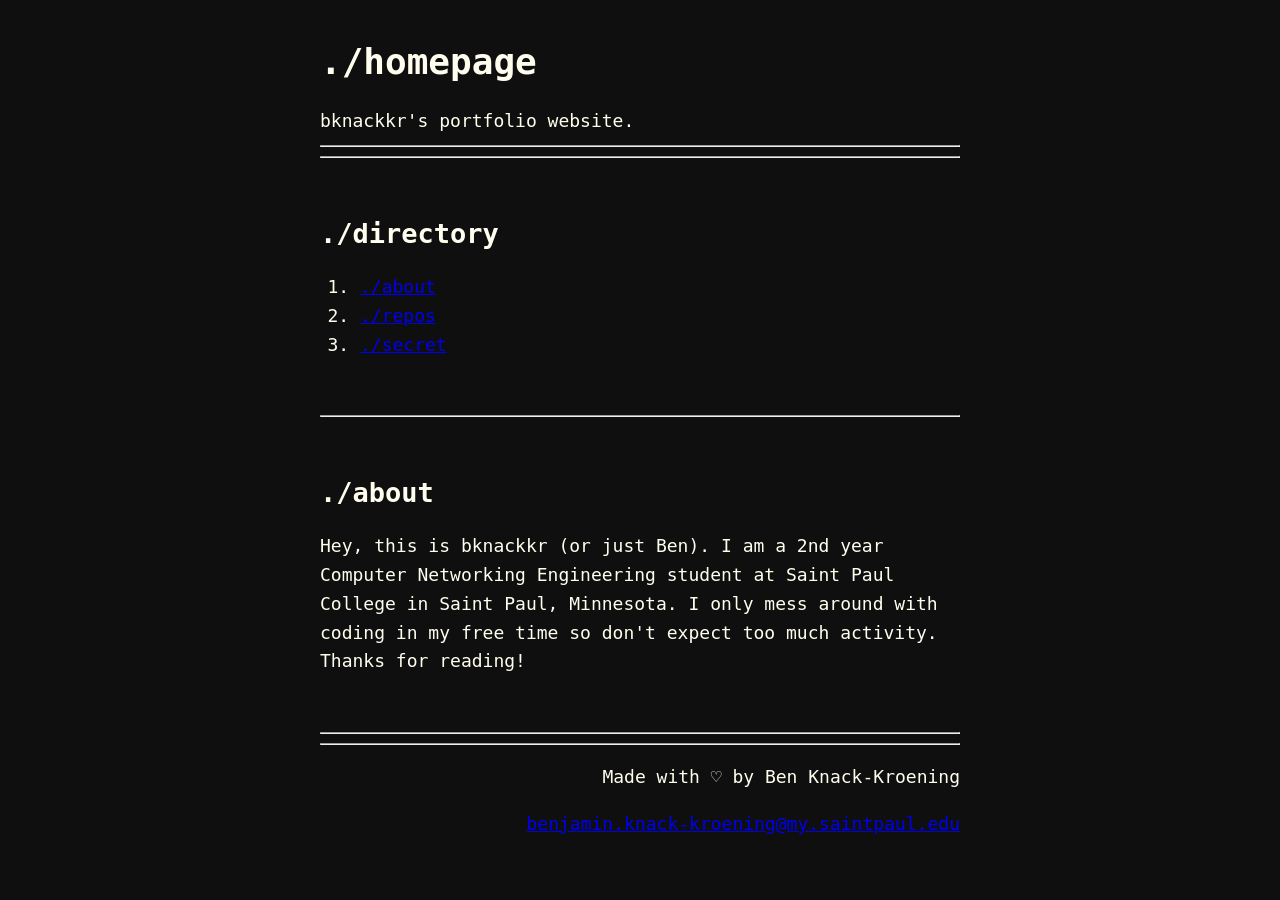
<file: index.html>
<!DOCTYPE html>
<html lang="en">
    <head>
        <meta charset="UTF-8">
        <meta name="viewport" content="width=device-width, initial-scale=1.0" />
        <title>./homepage - bknackkr's website</title>
        <link rel="stylesheet" href="stylesheet.css">
        <link rel="apple-touch-icon" sizes="180x180" href="apple-touch-icon.png">
        <link rel="icon" type="image/png" sizes="32x32" href="favicon-32x32.png">
        <link rel="icon" type="image/png" sizes="16x16" href="favicon-16x16.png">
        <link rel="manifest" href="site.webmanifest">

    </head>
    <body class="wrapper">
        <header>
            <h1>./homepage</h1>
            <aside>bknackkr's portfolio website.</aside>
        </header>
        <hr>
        <hr>
        <br>
        <div>
            <h2 id="directory">./directory</h2>
            <ol>
                <li><a href="#abtMe">./about</a></li>
                <li><a href="repos.html">./repos</a></li>
                <li><a href="./secret.html">./secret</a></li>
            </ol>
        </div>
        <br>
        <hr>
        <br>
        <div>
            <h2 id="abtMe">./about</h2>
            <p>Hey, this is bknackkr (or just Ben). I am a 2nd year Computer Networking Engineering student at Saint Paul College in Saint Paul, Minnesota. I only mess around with coding in my free time so don't expect too much activity. Thanks for reading!</p>
        </div>
        <br>
        <hr>
        <hr>
        <footer class="right-aligned">
            <p>Made with ♡ by Ben Knack-Kroening</p>
            <p><a  href="mailto:benjamin.knack-kroening@my.saintpaul.edu">benjamin.knack-kroening@my.saintpaul.edu</a></p>
        </footer>
        <button class="anchored" onclick="topFunction()" id="topBtn" title="Go to top">Top</button>
        <script src="TopButton.js" type="text/javascript"></script>
    </body>
</html>
</file>
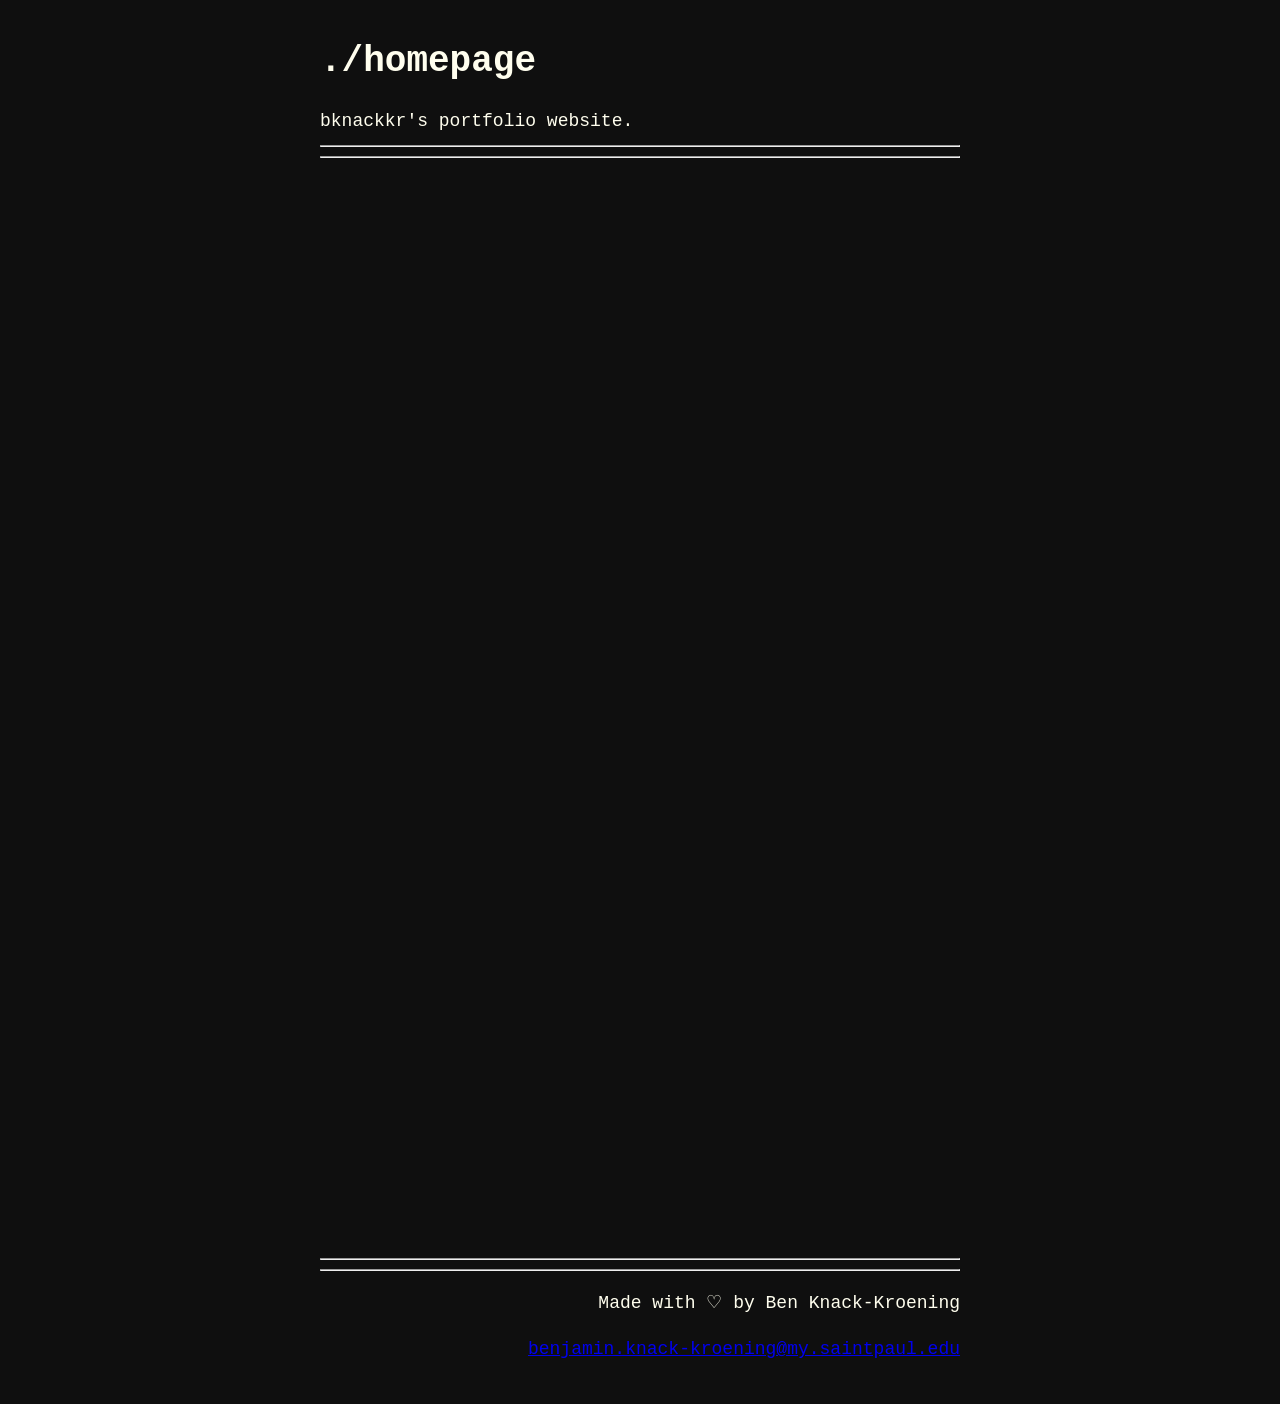
<file: main.html>
<!DOCTYPE html>
<html lang="en">
    <head>
        <meta charset="UTF-8">
        <meta name="viewport" content="width=device-width, initial-scale=1.0" />
        <title>./homepage - bknackkr's website</title>
        <link rel="stylesheet" href="stylesheet.css">

    </head>
    <body class="wrapper">
        <header>
            <h1>./homepage</h1>
            <aside>bknackkr's portfolio website.</aside>
        </header>
        <hr>
        <hr>
        <br>
        <div class="testing-space"></div>
        <br>
        <hr>
        <hr>
        <footer class="right-aligned">
            <p>Made with ♡ by Ben Knack-Kroening</p>
            <p><a  href="mailto:benjamin.knack-kroening@my.saintpaul.edu">benjamin.knack-kroening@my.saintpaul.edu</a></p>
        </footer>
        <button class="anchored" onclick="topFunction()" id="topBtn" title="Go to top">Top</button>
        <script src="TopButton.js" type="text/javascript"></script>
    </body>
</html>
</file>
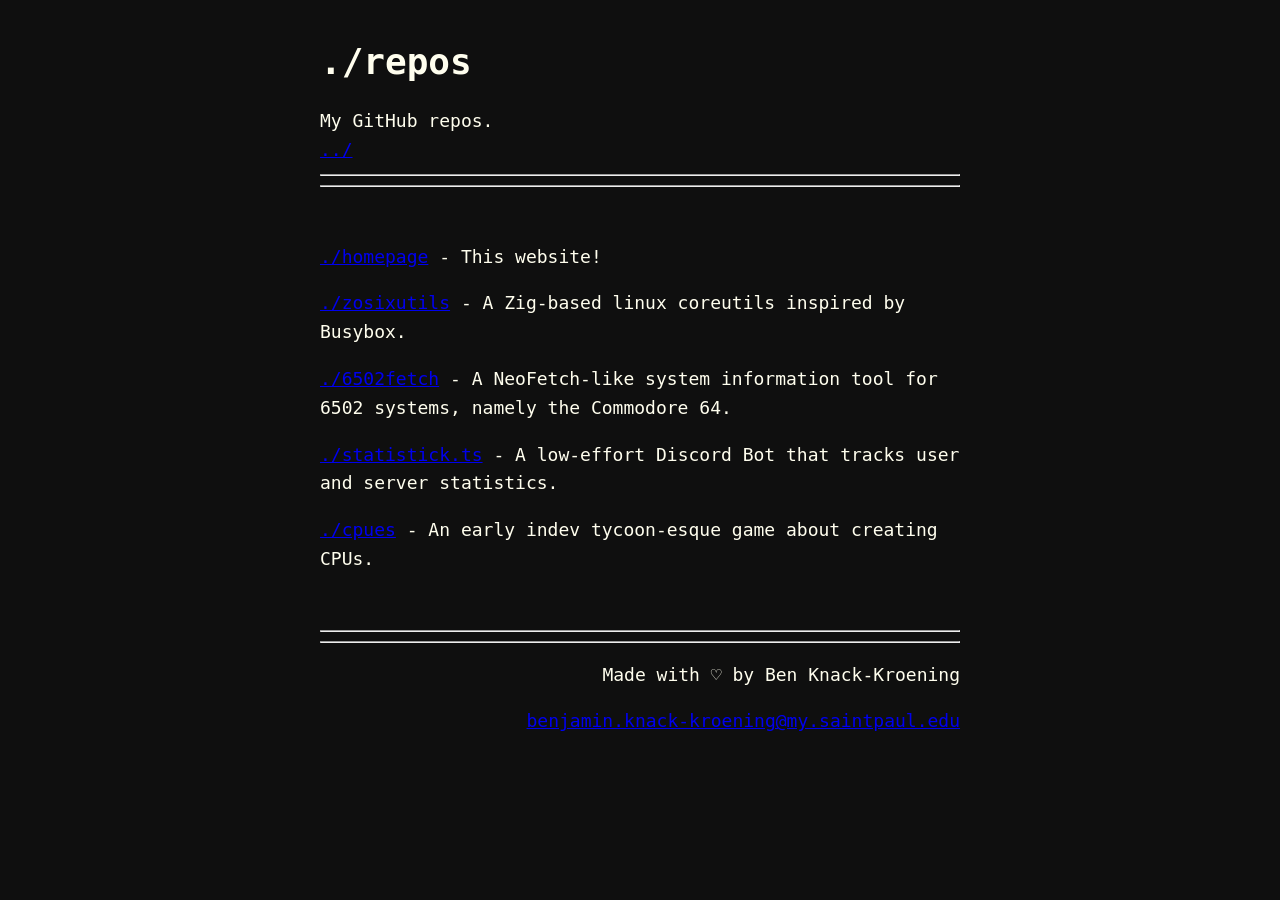
<file: repos.html>
<!DOCTYPE html>
<html lang="en">
<head>
    <meta charset="UTF-8">
    <meta name="viewport" content="width=device-width, initial-scale=1.0" />
    <title>./repos - bknackkr's website</title>
    <link rel="stylesheet" href="stylesheet.css">
    <link rel="apple-touch-icon" sizes="180x180" href="apple-touch-icon.png">
    <link rel="icon" type="image/png" sizes="32x32" href="favicon-32x32.png">
    <link rel="icon" type="image/png" sizes="16x16" href="favicon-16x16.png">
    <link rel="manifest" href="site.webmanifest">

</head>
<body class="wrapper">
    <header>
        <h1>./repos</h1>
        <aside>My GitHub repos.</aside>
        <aside><a href="index.html">../</a></aside>
    </header>
    <hr>
    <hr>
    <br>
    <div>
        <p><a href="https://github.com/bknackkr/homepage">./homepage</a> - This website!</p>
        <p><a href="https://github.com/bknackkr/zosixutils">./zosixutils</a> - A Zig-based linux coreutils inspired by Busybox.</p>
        <p><a href="https://github.com/bknackkr/6502fetch">./6502fetch</a> - A NeoFetch-like system information tool for 6502 systems, namely the Commodore 64.</p>
        <p><a href="https://github.com/bknackkr/Statistick.ts">./statistick.ts</a> - A low-effort Discord Bot that tracks user and server statistics.</p>
        <p><a href="https://github.com/bknackkr/CPUES">./cpues</a> - An early indev tycoon-esque game about creating CPUs.</p>
    </div>
    <br>
    <hr>
    <hr>
    <footer class="right-aligned">
        <p>Made with ♡ by Ben Knack-Kroening</p>
        <p><a  href="mailto:benjamin.knack-kroening@my.saintpaul.edu">benjamin.knack-kroening@my.saintpaul.edu</a></p>
    </footer>
    <button class="anchored" onclick="topFunction()" id="topBtn" title="Go to top">Top</button>
    <script src="TopButton.js" type="text/javascript"></script>
</body>
</html>
</file>
<file: stylesheet.css>
body {
    font-family: "Lucida Console", "Lucida Sans Unicode", monospace;
    margin: 40px auto;
    line-height: 1.6;
    font-size: 18px;
    color: #FFFEEE;
    padding: 0 10px;
    background-color: #0f0f0f;
}
h1, h2, h3 {
    line-height: 1.2;
}

.right-aligned {
    text-align: right;
}

.wrapper {
    width: 50%;
}

#topBtn {
    position:fixed;
    top:100vh;
    transform:translateY(-150%);
    min-width: 10%;
    z-index: 99;
    border: none;
    outline: none;
    background-color: #FFFEEE;
    color: #0f0f0f;
    cursor: pointer;
    padding: 15px;
    border-radius: 10px;
    font-size: 18px;
}

#topBtn:hover {
background-color: #807f77;
}

.testing-space {
margin-top: 1024px;
}
</file>
